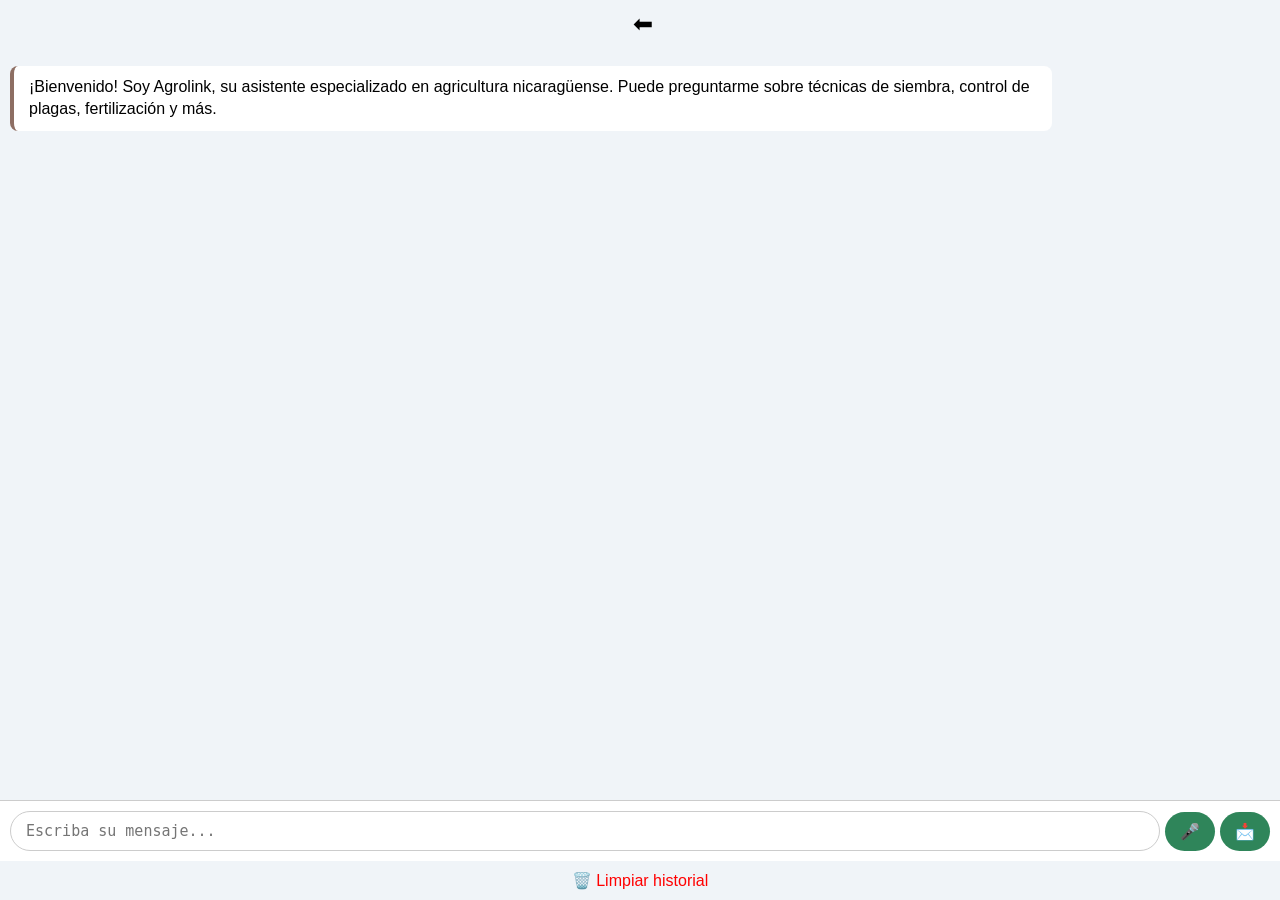
<file: informacion/chatbot.html>
<!DOCTYPE html>
<html lang="es">
<head>
  <meta charset="UTF-8" />
  <meta name="viewport" content="width=device-width, initial-scale=1.0" />
  <title>Agrolink Chatbot</title>
  <style>
    body {
      font-family: "Segoe UI", sans-serif;
      background-color: #f0f4f8;
      margin: 0;
      padding: 0;
      display: flex;
      flex-direction: column;
      height: 100vh;
    }

    #chat-container {
      flex: 1;
      display: flex;
      flex-direction: column;
      overflow: hidden;
    }

    #messages {
      flex: 1;
      overflow-y: auto;
      padding: 10px;
    }

    .message {
      margin: 8px 0;
      padding: 10px 15px;
      border-radius: 8px;
      max-width: 80%;
      line-height: 1.4;
      word-wrap: break-word;
    }

    .user {
      background-color: #e8f5e9;
      border-left: 4px solid #2f855a;
      align-self: flex-end;
    }

    .bot {
      background-color: #fff;
      border-left: 4px solid #8d6e63;
      align-self: flex-start;
    }

    #input-area {
      display: flex;
      padding: 10px;
      border-top: 1px solid #ccc;
      background-color: #fff;
      align-items: flex-end;
    }

    #input {
      flex: 1;
      border: 1px solid #ccc;
      border-radius: 25px;
      padding: 10px 15px;
      resize: none;
      font-size: 15px;
      max-height: 150px;
      overflow-y: auto;
    }

    button {
      border: none;
      border-radius: 25px;
      padding: 10px 15px;
      margin-left: 5px;
      background-color: #2f855a;
      color: white;
      cursor: pointer;
      font-size: 16px;
    }

    button.recording {
      background-color: red;
    }

    #clear-history {
      text-align: center;
      color: red;
      margin: 10px 0;
      cursor: pointer;
    }

    #loading {
      text-align: center;
      color: #2f855a;
      margin: 10px 0;
    }
  </style>
</head>
<body>
  <button onclick="history.back()" style="padding: 10px 20px; font-size: 24px; cursor: pointer; border: none; background: none; color: black; ">&#x2B05;</button>
 

  <div id="chat-container">
    <div id="messages"></div>

    <div id="loading" style="display:none;">Cargando respuesta...</div>

    <div id="input-area">
      <textarea id="input" placeholder="Escriba su mensaje..." rows="1"></textarea>
      <button id="mic-btn">🎤</button>
      <button id="send-btn">📩</button>
    </div>

    <div id="clear-history">🗑️ Limpiar historial</div>
  </div>

  <script>
    const messagesDiv = document.getElementById("messages");
    const input = document.getElementById("input");
    const sendBtn = document.getElementById("send-btn");
    const micBtn = document.getElementById("mic-btn");
    const clearBtn = document.getElementById("clear-history");
    const loadingDiv = document.getElementById("loading");

    let isRecording = false;
    let recognition;

    // 🧠 Cargar historial
    let messages = JSON.parse(localStorage.getItem("chatHistory")) || [
      {
        sender: "bot",
        text: "¡Bienvenido! Soy Agrolink, su asistente especializado en agricultura nicaragüense. Puede preguntarme sobre técnicas de siembra, control de plagas, fertilización y más."
      }
    ];
    renderMessages();

    // 🗣️ Configurar reconocimiento de voz
    if ("webkitSpeechRecognition" in window) {
      recognition = new webkitSpeechRecognition();
      recognition.lang = "es-NI";
      recognition.continuous = false;
      recognition.interimResults = false;

      recognition.onresult = (event) => {
        const text = event.results[0][0].transcript;
        input.value = text;
        stopRecording();
      };

      recognition.onerror = () => stopRecording();
    } else {
      alert("Tu navegador no soporta reconocimiento de voz.");
    }

    micBtn.onclick = () => {
      if (!isRecording) startRecording();
      else stopRecording();
    };

    function startRecording() {
      if (recognition) {
        isRecording = true;
        micBtn.classList.add("recording");
        recognition.start();
      }
    }

    function stopRecording() {
      if (recognition) {
        isRecording = false;
        micBtn.classList.remove("recording");
        recognition.stop();
      }
    }

    // 📤 Enviar mensaje
    sendBtn.onclick = handleSend;
    input.addEventListener("keypress", (e) => {
      if (e.key === "Enter" && !e.shiftKey) {
        e.preventDefault();
        handleSend();
      }
    });

    async function handleSend() {
      const text = input.value.trim();
      if (!text) return;

      addMessage("user", text);
      input.value = "";
      saveHistory();
      loadingDiv.style.display = "block";

      try {
        const payload = {
          inputText: text,
          geographicContext: "Nicaragua, zonas rurales",
          history: [],
          system_prompt:
            "Eres un asistente de agricultura experto y muy detallado. Tu única función es responder preguntas sobre agricultura en Nicaragua. Proporciona respuestas completas, bien explicadas y, si es posible, en formato de lista o paso a paso para que sean más fáciles de entender. No abrevies las respuestas. Si la pregunta no está relacionada con la agricultura, debes responder: 'Por el momento, solo puedo responder preguntas sobre agricultura.'"
        };

        const res = await fetch(
          "https://magicloops.dev/api/loop/ce14139b-b7b8-4bf5-929b-4b102759ec68/run",
          {
            method: "POST",
            headers: { "Content-Type": "application/json" },
            body: JSON.stringify(payload)
          }
        );

        const data = await res.json();
        let botText = data.responseText || "Lo siento, no obtuve respuesta.";
        botText = botText.replace(/[\*\/]/g, "");
        addMessage("bot", botText);
        speak(botText);
      } catch (err) {
        console.error(err);
        addMessage("bot", "Error de conexión. Intente de nuevo.");
      } finally {
        loadingDiv.style.display = "none";
        saveHistory();
      }
    }

    // 💬 Mostrar mensajes
    function addMessage(sender, text) {
      messages.push({ sender, text });
      renderMessages();
    }

    function renderMessages() {
      messagesDiv.innerHTML = "";
      messages.forEach((msg) => {
        const div = document.createElement("div");
        div.className = "message " + (msg.sender === "user" ? "user" : "bot");
        div.textContent = msg.text;
        messagesDiv.appendChild(div);
      });
      messagesDiv.scrollTop = messagesDiv.scrollHeight;
      saveHistory();
    }

    // 🔊 Hablar texto
    function speak(text) {
      const utterance = new SpeechSynthesisUtterance(text);
      utterance.lang = "es-NI";
      utterance.rate = 1;
      speechSynthesis.speak(utterance);
    }

    // 💾 Guardar historial
    function saveHistory() {
      localStorage.setItem("chatHistory", JSON.stringify(messages));
    }

    // 🧹 Limpiar historial
    clearBtn.onclick = () => {
      if (confirm("¿Borrar todo el historial?")) {
        localStorage.removeItem("chatHistory");
        messages = [
          {
            sender: "bot",
            text: "¡Bienvenido! Soy Agrolink, su asistente especializado en agricultura nicaragüense. Puede preguntarme sobre técnicas de siembra, control de plagas, fertilización y más."
          }
        ];
        renderMessages();
      }
    };
  </script>
</body>
</html>
</file>
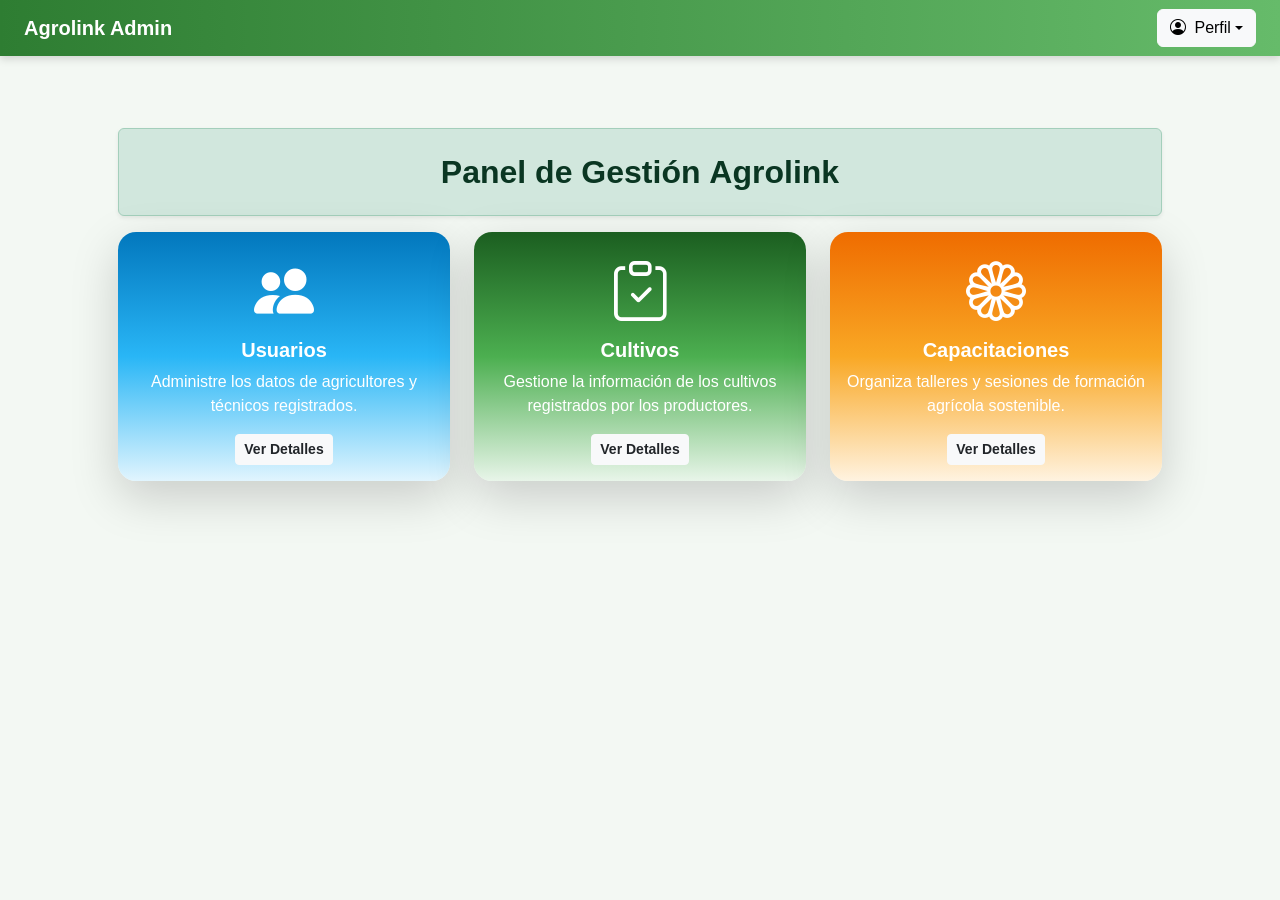
<file: Iniciar sesión/administrador.html>
<!DOCTYPE html>
<html lang="es">
<head>
  <meta charset="UTF-8">
  <meta name="viewport" content="width=device-width, initial-scale=1.0">
  <title>Panel de Administrador - Agrolink</title>
  <link href="https://cdn.jsdelivr.net/npm/bootstrap@5.3.3/dist/css/bootstrap.min.css" rel="stylesheet">
  <link href="https://cdn.jsdelivr.net/npm/bootstrap-icons@1.11.3/font/bootstrap-icons.css" rel="stylesheet">

  <style>
    body {
      background-color: #f3f8f3;
      font-family: 'Poppins', sans-serif;
    }

    /* 🔝 Encabezado */
    .navbar {
      background: linear-gradient(90deg, #2e7d32, #66bb6a);
      box-shadow: 0px 3px 8px rgba(0,0,0,0.15);
    }
    .navbar-brand {
      font-weight: 700;
      color: white !important;
    }
    .dropdown-menu {
      border-radius: 10px;
    }
    .dropdown-item:hover {
      background-color: #e8f5e9;
    }

    /* 🌿 Tarjetas */
    .card {
      border-radius: 18px;
      color: white;
      transition: transform 0.3s ease, box-shadow 0.3s ease;
    }
    .card:hover {
      transform: translateY(-8px);
      box-shadow: 0px 10px 25px rgba(0,0,0,0.2);
    }
    .icon {
      font-size: 60px;
      margin-bottom: 15px;
    }
    h2 {
      font-weight: 700;
      color: #2e7d32;
    }
  </style>
</head>
<body>

<!-- 🔝 Barra superior -->
<nav class="navbar navbar-expand-lg navbar-dark px-4">
  <a class="navbar-brand" href="#">
    <i class="bi bi-leaf"></i> Agrolink Admin
  </a>
  <div class="ms-auto dropdown">
    <button class="btn btn-light dropdown-toggle d-flex align-items-center" type="button" data-bs-toggle="dropdown" aria-expanded="false">
      <i class="bi bi-person-circle me-2"></i> Perfil
    </button>
    <ul class="dropdown-menu dropdown-menu-end">
     
      <li><hr class="dropdown-divider"></li>
      <li><a class="dropdown-item text-danger" href="../index.html" onclick="cerrarSesion()">
        <i class="bi bi-box-arrow-right me-2"></i> Cerrar sesión
      </a></li>
    </ul>
  </div>
</nav>

<!-- 🌾 Contenido principal -->
<div class="container p-5 mt-4">
  <h2 class="text-center alert alert-success py-4 shadow-sm">
    Panel de Gestión <strong>Agrolink</strong>
  </h2>

  <div class="row text-center justify-content-center">

    <!-- 🧑‍🌾 USUARIOS -->
    <div class="col-md-4 mb-4">
      <div class="card shadow-lg border-0" style="background: linear-gradient(180deg, #0277bd, #29b6f6, #e1f5fe);">
        <div class="card-body">
          <i class="bi bi-people-fill icon text-white"></i>
          <h5 class="card-title fw-bold">Usuarios</h5>
          <p class="card-text">Administre los datos de agricultores y técnicos registrados.</p>
          <a href="../administrador/usuarios.html" class="btn btn-light btn-sm text-dark fw-semibold">Ver Detalles</a>
        </div>
      </div>
    </div>

    <!-- 🌽 CULTIVOS -->
    <div class="col-md-4 mb-4">
      <div class="card shadow-lg border-0" style="background: linear-gradient(180deg, #1b5e20, #4caf50, #e8f5e9);">
        <div class="card-body">
          <i class="bi bi-clipboard-check icon text-white"></i>
          <h5 class="card-title fw-bold">Cultivos</h5>
          <p class="card-text">Gestione la información de los cultivos registrados por los productores.</p>
          <a href="../administrador/Cultivos.html" class="btn btn-light btn-sm text-dark fw-semibold">Ver Detalles</a>
        </div>
      </div>
    </div>

    <!-- 📘 CAPACITACIONES -->
    <div class="col-md-4 mb-4">
      <div class="card shadow-lg border-0" style="background: linear-gradient(180deg, #ef6c00, #f9a825, #fff3e0);">
        <div class="card-body">
          <i class="bi bi-flower1 icon text-white"></i>
          <h5 class="card-title fw-bold">Capacitaciones</h5>
          <p class="card-text">Organiza talleres y sesiones de formación agrícola sostenible.</p>
          <a href="../administrador/capacitaciones.html" class="btn btn-light btn-sm text-dark fw-semibold">Ver Detalles</a>
        </div>
      </div>
    </div>

  </div>
</div>

<!-- ✅ Script para cerrar sesión -->
<script>
  function cerrarSesion() {
    alert("🔒 Has cerrado sesión correctamente.");
    window.location.href = "../index.html";
  }
</script>

<script src="https://cdn.jsdelivr.net/npm/bootstrap@5.3.3/dist/js/bootstrap.bundle.min.js"></script>
</body>
</html>
</file>
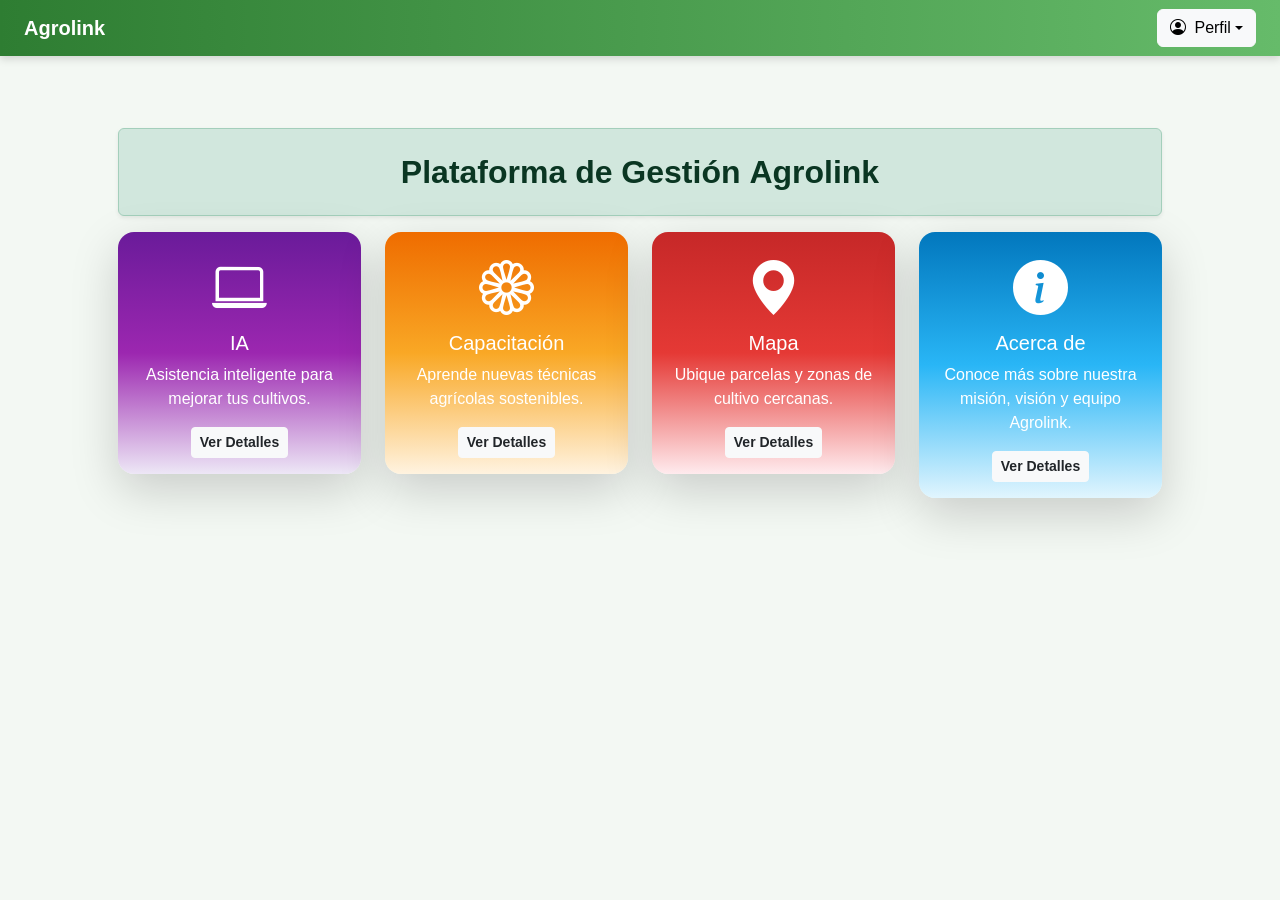
<file: Iniciar sesión/panel_agricola.html>
<!DOCTYPE html>
<html lang="es">
<head>
  <meta charset="UTF-8">
  <meta name="viewport" content="width=device-width, initial-scale=1.0">
  <title>Panel de Administrador - Agrolink</title>
  <link href="https://cdn.jsdelivr.net/npm/bootstrap@5.3.3/dist/css/bootstrap.min.css" rel="stylesheet">
  <link href="https://cdn.jsdelivr.net/npm/bootstrap-icons@1.11.3/font/bootstrap-icons.css" rel="stylesheet">

  <style>
    body {
      background-color: #f3f8f3;
      font-family: 'Poppins', sans-serif;
    }
    .card {
      transition: transform 0.3s ease, box-shadow 0.3s ease;
      border-radius: 16px;
      color: white;
    }
    .card:hover {
      transform: translateY(-6px);
      box-shadow: 0px 8px 20px rgba(0, 0, 0, 0.2);
    }
    .icon {
      font-size: 55px;
      margin-bottom: 15px;
    }
    h2 {
      font-weight: 700;
      color: #2e7d32;
    }
    /* 🔝 Encabezado */
    .navbar {
      background: linear-gradient(90deg, #2e7d32, #66bb6a);
      box-shadow: 0px 3px 8px rgba(0,0,0,0.15);
    }
    .navbar-brand {
      font-weight: 700;
      color: white !important;
    }
    .dropdown-menu {
      border-radius: 10px;
    }
    .dropdown-item:hover {
      background-color: #e8f5e9;
    }
  </style>
</head>
<body>

<!-- 🔝 Barra superior -->
<nav class="navbar navbar-expand-lg navbar-dark px-4">
  <a class="navbar-brand" href="#">
    <i class="bi bi-leaf"></i> Agrolink
  </a>
  <div class="ms-auto dropdown">
    <button class="btn btn-light dropdown-toggle d-flex align-items-center" type="button" data-bs-toggle="dropdown" aria-expanded="false">
      <i class="bi bi-person-circle me-2"></i> Perfil
    </button>
    <ul class="dropdown-menu dropdown-menu-end">
     
     
      <li><hr class="dropdown-divider"></li>
      <li><a class="dropdown-item text-danger" href="../index.html" onclick="cerrarSesion()">
        <i class="bi bi-box-arrow-right me-2"></i> Cerrar sesión
      </a></li>
    </ul>
  </div>
</nav>

<!-- 🌿 Contenido principal -->
<div class="container p-5 mt-4">
  <h2 class="text-center alert alert-success py-4 shadow-sm">
    Plataforma de Gestión <strong>Agrolink</strong>
  </h2>

  <div class="row text-center">

    <!-- IA -->
    <div class="col-sm-3 mb-4">
      <div class="card shadow-lg border-0" style="background: linear-gradient(180deg, #6a1b9a, #9c27b0, #ede7f6);">
        <div class="card-body">
          <i class="bi bi-laptop icon text-white"></i>
          <h5 class="card-title">IA</h5>
          <p class="card-text">Asistencia inteligente para mejorar tus cultivos.</p>
          <a href="../informacion/chatbot.html" class="btn btn-light btn-sm text-dark fw-semibold">Ver Detalles</a>
        </div>
      </div>
    </div>

   

    <!-- CAPACITACIÓN -->
    <div class="col-sm-3 mb-4">
      <div class="card shadow-lg border-0" style="background: linear-gradient(180deg, #ef6c00, #f9a825, #fff3e0);">
        <div class="card-body">
          <i class="bi bi-flower1 icon text-white"></i>
          <h5 class="card-title">Capacitación</h5>
          <p class="card-text">Aprende nuevas técnicas agrícolas sostenibles.</p>
          <a href="../informacion/capacitaciones.html" class="btn btn-light btn-sm text-dark fw-semibold">Ver Detalles</a>
        </div>
      </div>
    </div>

    <!-- MAPA -->
    <div class="col-sm-3 mb-4">
      <div class="card shadow-lg border-0" style="background: linear-gradient(180deg, #c62828, #e53935, #ffebee);">
        <div class="card-body">
          <i class="bi bi-geo-alt-fill icon text-white"></i>
          <h5 class="card-title">Mapa</h5>
          <p class="card-text">Ubique parcelas y zonas de cultivo cercanas.</p>
          <a href="../informacion/mapa.html" class="btn btn-light btn-sm text-dark fw-semibold">Ver Detalles</a>
        </div>
      </div>
    </div>

    <!-- ACERCA DE -->
    <div class="col-sm-3 mb-4">
      <div class="card shadow-lg border-0" style="background: linear-gradient(180deg, #0277bd, #29b6f6, #e1f5fe);">
        <div class="card-body">
          <i class="bi bi-info-circle-fill icon text-white"></i>
          <h5 class="card-title">Acerca de</h5>
          <p class="card-text">Conoce más sobre nuestra misión, visión y equipo Agrolink.</p>
          <a href="../informacion/acercade.html" class="btn btn-light btn-sm text-dark fw-semibold">Ver Detalles</a>
        </div>
      </div>
    </div>

  </div>
</div>

<!-- ✅ Script para mensaje de cierre de sesión -->
<script>
  function cerrarSesion() {
    alert("🔒 Has cerrado sesión correctamente.");
    window.location.href = "../index.html"; // Redirige al inicio
  }
</script>

<script src="https://cdn.jsdelivr.net/npm/bootstrap@5.3.3/dist/js/bootstrap.bundle.min.js"></script>
</body>
</html>
</file>
